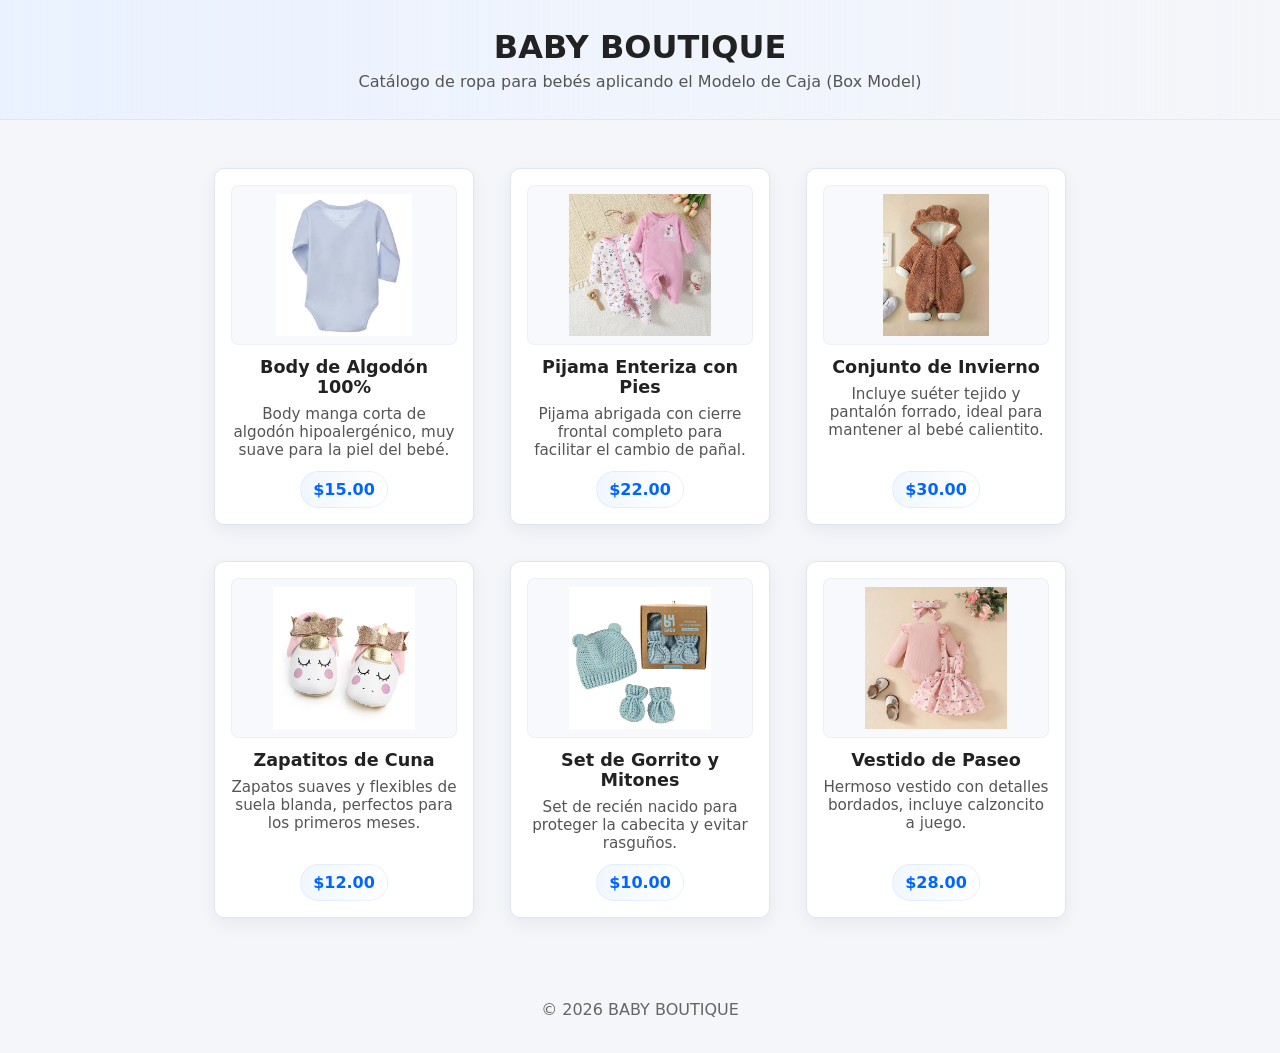
<file: index.html>
<!doctype html>
<html lang="es">
<head>
  <meta charset="utf-8">
  <meta name="viewport" content="width=device-width,initial-scale=1">
  <title>Catálogo - BABY BOUTIQUE</title>
  <link rel="stylesheet" href="assets/css/style.css">
</head>
<body>
  <header class="site-header">
    <h1>BABY BOUTIQUE</h1>
    <p>Catálogo de ropa para bebés aplicando el Modelo de Caja (Box Model)</p>
  </header>

  <main>
    <section class="productos">
     
      <div class="producto">
        <img src="assets/img/prod1.jpg" alt="Body de algodón puro">
        <h3>Body de Algodón 100%</h3>
        <p>Body manga corta de algodón hipoalergénico, muy suave para la piel del bebé.</p>
        <span class="precio">$15.00</span>
      </div>

      <div class="producto">
        <img src="assets/img/prod2.jpg" alt="Pijama enteriza">
        <h3>Pijama Enteriza con Pies</h3>
        <p>Pijama abrigada con cierre frontal completo para facilitar el cambio de pañal.</p>
        <span class="precio">$22.00</span>
      </div>

      <div class="producto">
        <img src="assets/img/prod3.jpg" alt="Conjunto de invierno">
        <h3>Conjunto de Invierno</h3>
        <p>Incluye suéter tejido y pantalón forrado, ideal para mantener al bebé calientito.</p>
        <span class="precio">$30.00</span>
      </div>

      <div class="producto">
        <img src="assets/img/prod4.jpg" alt="Zapatos de cuna">
        <h3>Zapatitos de Cuna</h3>
        <p>Zapatos suaves y flexibles de suela blanda, perfectos para los primeros meses.</p>
        <span class="precio">$12.00</span>
      </div>

      <div class="producto">
        <img src="assets/img/prod5.jpg" alt="Gorrito y mitones">
        <h3>Set de Gorrito y Mitones</h3>
        <p>Set de recién nacido para proteger la cabecita y evitar rasguños.</p>
        <span class="precio">$10.00</span>
      </div>
    
      <div class="producto">
        <img src="assets/img/prod6.jpg" alt="Vestido de paseo">
        <h3>Vestido de Paseo</h3>
        <p>Hermoso vestido con detalles bordados, incluye calzoncito a juego.</p>
        <span class="precio">$28.00</span>
      </div>
    </section>
  </main>
  <footer class="site-footer">
    <p>© 2026 BABY BOUTIQUE</p>
  </footer>
</body>
</html>
</file>
<file: assets/css/style.css>
/* Estilos para demonstrar Box Model */
:root{
  --bg: #f5f6fa;
  --card: #ffffff;
  --accent: #0066ff;
  --text: #222;
}
*{box-sizing:border-box}
body{
  margin:0;
  font-family: system-ui, -apple-system, 'Segoe UI', Roboto, 'Helvetica Neue', Arial;
  background:var(--bg);
  color:var(--text);
  -webkit-font-smoothing:antialiased;
}
.site-header{
  text-align:center;
  padding:28px 16px; /* padding */
  background:linear-gradient(90deg,#eaf2ff,transparent);
  border-bottom:1px solid rgba(0,0,0,0.05); /* border */
}
.site-header h1{margin:0 0 6px}
.site-header p{margin:0;color:#555}

.productos{
  max-width:1100px;
  margin:28px auto; /* margin */
  padding:12px; /* padding */
  display:flex; /* layout */
  flex-wrap:wrap;
  justify-content:center;
  gap:20px;
}

.producto{
  background:var(--card);
  width:260px; /* width */
  padding:16px; /* padding */
  margin:8px; /* margin */
  border:1px solid #e0e6ef; /* border */
  border-radius:10px; /* border-radius */
  box-shadow:0 6px 18px rgba(16,24,40,0.06); /* box-shadow */
  display:flex; /* flex for vertical layout */
  flex-direction:column;
  align-items:center;
  text-align:center;
}
.producto img{
  width:100%;
  height:160px; /* height */
  object-fit:contain;
  background:#f7f9fc;
  padding:8px; /* padding */
  border-radius:8px; /* border-radius */
  border:1px solid rgba(0,0,0,0.04);
}
.producto h3{margin:12px 0 8px;font-size:1.1rem}
.producto p{margin:0 0 12px;color:#555;font-size:0.95rem}
.precio{
  margin-top:auto; /* push price to bottom */
  display:inline-block; /* inline-block */
  padding:8px 12px; /* padding */
  border-radius:20px; /* border-radius */
  background:linear-gradient(90deg,#f0f7ff,#ffffff);
  border:1px solid rgba(0,102,255,0.08);
  color:var(--accent);
  font-weight:600;
}

.site-footer{ text-align:center;padding:18px;color:#666 }
</file>
